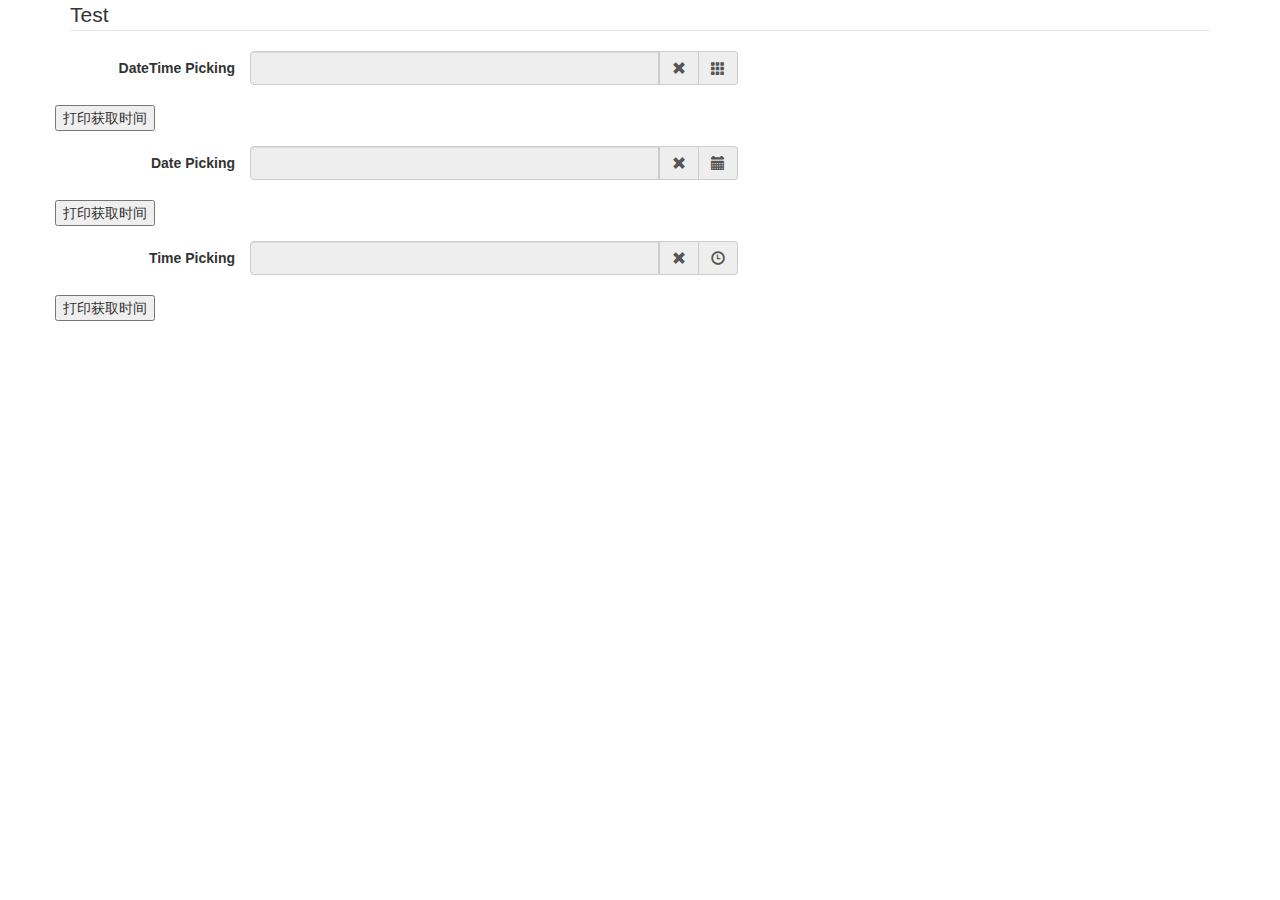
<file: index.html>
<!DOCTYPE html>
<html>
<head>
    <title></title>
    <link href="./libs/css/bootstrap.min.css" rel="stylesheet" media="screen">
    <link href="./libs/data_time_picker/css/bootstrap-datetimepicker.min.css" rel="stylesheet" media="screen">
</head>

<body>
<div class="container">
    <form action="" class="form-horizontal"  role="form">
        <fieldset>
            <legend>Test</legend>
            <div class="form-group">
                <label for="dtp_input1" class="col-md-2 control-label">DateTime Picking</label>
                <div class="input-group date form_datetime col-md-5" data-date="1979-09-16T05:25:07Z" data-date-format="dd MM yyyy - HH:ii p" data-link-field="dtp_input1">
                    <input class="form-control" size="16" type="text" value="" readonly>
                    <span class="input-group-addon"><span class="glyphicon glyphicon-remove"></span></span>
					<span class="input-group-addon"><span class="glyphicon glyphicon-th"></span></span>
                </div>
				<input type="hidden" id="dtp_input1" value="" /><br/>
                <input type="button" name="" value="打印获取时间" onclick="a(this)" data-id="dtp_input1">
            </div>
			<div class="form-group">
                <label for="dtp_input2" class="col-md-2 control-label">Date Picking</label>
                <div class="input-group date form_date col-md-5" data-date="" data-date-format="dd MM yyyy" data-link-field="dtp_input2" data-link-format="yyyy-mm-dd">
                    <input class="form-control" size="16" type="text" value="" readonly>
                    <span class="input-group-addon"><span class="glyphicon glyphicon-remove"></span></span>
					<span class="input-group-addon"><span class="glyphicon glyphicon-calendar"></span></span>
                </div>
				<input type="hidden" id="dtp_input2" value="" /><br/>
                <input type="button" name="" value="打印获取时间" onclick="a(this)" data-id="dtp_input2">
            </div>
			<div class="form-group">
                <label for="dtp_input3" class="col-md-2 control-label">Time Picking</label>
                <div class="input-group date form_time col-md-5" data-date="" data-date-format="hh:ii" data-link-field="dtp_input3" data-link-format="hh:ii">
                    <input class="form-control" size="16" type="text" value="" readonly>
                    <span class="input-group-addon"><span class="glyphicon glyphicon-remove"></span></span>
					<span class="input-group-addon"><span class="glyphicon glyphicon-time"></span></span>
                </div>
				<input type="hidden" id="dtp_input3" value="" /><br/>
                <input type="button" name="" value="打印获取时间" onclick="a(this)" data-id="dtp_input3">
            </div>
        </fieldset>
    </form>
</div>



<script src="./libs/js/jquery.min.js"></script>
<script src="./libs/js/bootstrap.min.js"></script>
<script src="./libs/data_time_picker/js/bootstrap-datetimepicker.js"></script>
<script src="./libs/data_time_picker/js/bootstrap-datetimepicker.zh-CN.js" charset="UTF-8"></script>
<!-- <script src="./libs/data_time_picker/js/bootstrap-datetimepicker.fr.js"></script> -->

<script type="text/javascript">
    function a(_this){
        alert($("#"+$(_this).attr("data-id")).val())
    }
    $('.form_datetime').datetimepicker({
        language:  'zh-CN',
        weekStart: 1,
        todayBtn:  1,
		autoclose: 1,
		todayHighlight: 1,
		startView: 2,
		forceParse: 0,
        showMeridian: 1
    });
	$('.form_date').datetimepicker({
        language:  'zh-CN',
        weekStart: 1,
        todayBtn:  1,
		autoclose: 1,
		todayHighlight: 1,
		startView: 2,
		minView: 2,
		forceParse: 0
    });
	$('.form_time').datetimepicker({
        language:  'zh-CN',
        weekStart: 1,
        todayBtn:  1,
		autoclose: 1,
		todayHighlight: 1,
		startView: 1,
		minView: 0,
		maxView: 1,
		forceParse: 0
    });
</script>

</body>
</html>
</file>
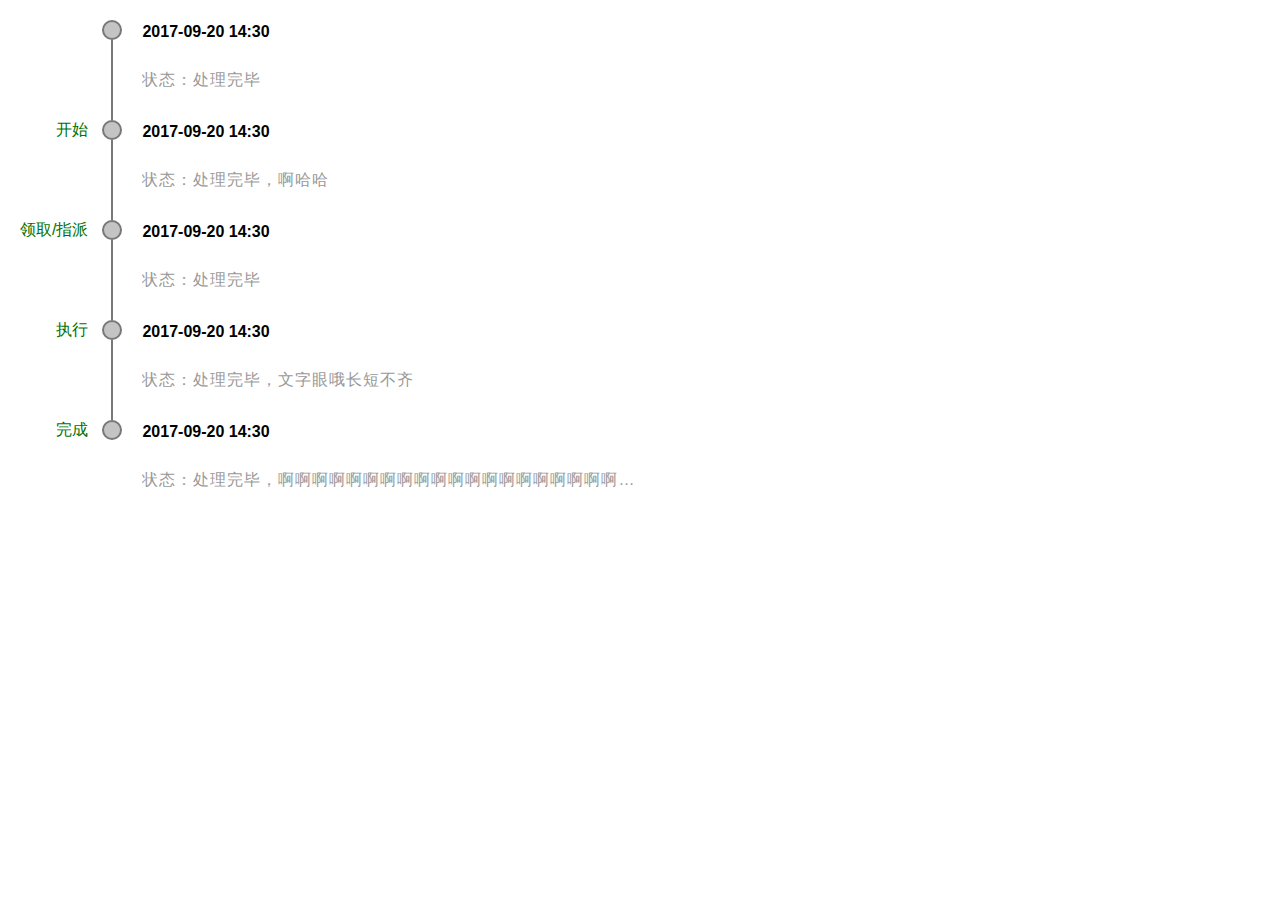
<file: city-progress.html>
<!DOCTYPE html>
<html lang="zh-cmn-Hans">
<head>
    <meta charset="UTF-8">
    <title>城市进度</title>
    <link rel="stylesheet" href="./libs/css/reset.css">
    <link rel="stylesheet" href="./libs/css/city-progress.css">
</head>
<body>

    <div id="cityProgress">

        <!-- <div class="city-box">
            <div class="city active"><span>广州</span></div>
            <div class="city active"><span>南京</span></div>
            <div class="city"><span>北京</span></div>
            <div class="city"><span>西安</span></div>
        </div>

        <div class="msg-box">
            <div>
                <p>时间：2017-09-20 14:30</p>
                <p>状态：处理完毕</p>
            </div>
            <div>
                <p>时间：2017-09-20 14:30</p>
                <p>状态：处理完毕</p>
            </div>
            <div>
                <p>时间：2017-09-20 14:30</p>
                <p>状态：处理完毕</p>
            </div>
            <div>
                <p>时间：2017-09-20 14:30</p>
                <p>状态：处理完毕</p>
            </div>

        </div> -->
    </div>


    <script type="text/javascript" src="./libs/js/jquery-1.8.3.min.js"></script>
    <script type="text/javascript" src="./libs/js/city-progress.js"></script>
    <script type="text/javascript">
        // $(document).ready(function (argument) {
        //     // var text = params[i].name;
        //     var span = $("<span></span>");
        //     span.html("阳关");
        //     var div = $("<div class='city'></div>");
        //     span.appendTo(div);
        //     div.appendTo($(cityProgress));
        //     // div.find("div").attr("class","city active");
        // })

        // console.log(CityProgress);

        CityProgress({
            id:"#cityProgress",
            data: [
                {name: "", active: true, time: "2017-09-20 14:30", status: "状态：处理完毕"},
                {name: "开始", active: true, time: "2017-09-20 14:30", status: "状态：处理完毕，啊哈哈"},
                {name: "领取/指派", active: false, time: "2017-09-20 14:30", status: "状态：处理完毕"},
                {name: "执行", active: false, time: "2017-09-20 14:30", status: "状态：处理完毕，文字眼哦长短不齐"},
                {name: "完成", active: false, time: "2017-09-20 14:30", status: "状态：处理完毕，啊啊啊啊啊啊啊啊啊啊啊啊啊啊啊啊啊啊啊啊啊啊啊啊啊啊啊啊啊啊啊啊啊啊啊,啊啊啊啊啊啊啊啊啊啊啊啊啊啊啊啊啊啊啊啊啊啊啊啊啊啊啊啊啊啊啊啊啊啊啊啊啊"}
            ],
            type: "column"
        });
    </script>
</body>
</html>
</file>
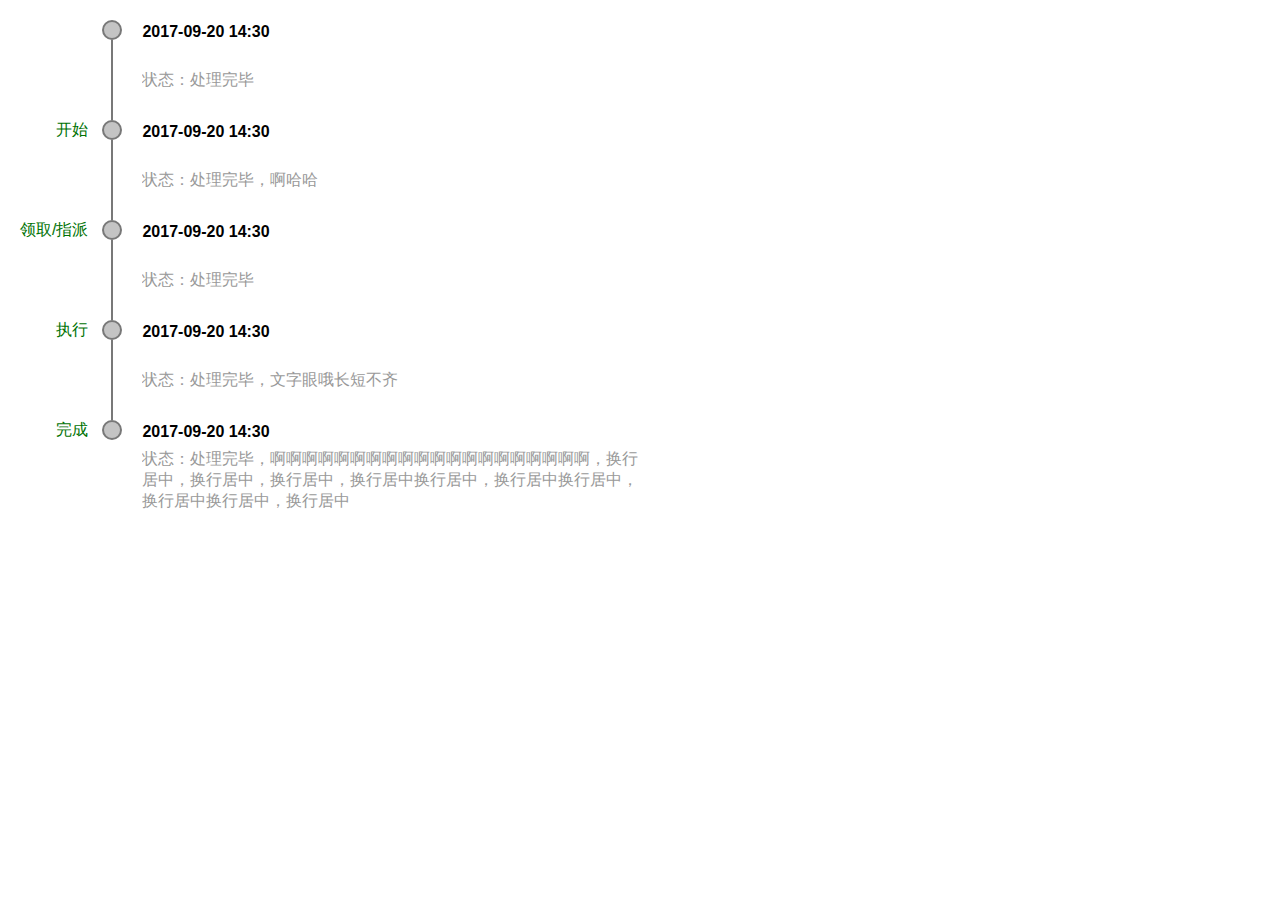
<file: progress.html>
<!DOCTYPE html>
<html lang="zh-cmn-Hans">
<head>
    <meta charset="UTF-8">
    <title>城市进度</title>
    <link rel="stylesheet" href="./libs/css/reset.css">
    <link rel="stylesheet" href="./libs/css/progress.css">
</head>
<body>

    <div id="progress">

        <!-- <div class="city-box">
            <div class="city active"><span>广州</span></div>
            <div class="city active"><span>南京</span></div>
            <div class="city"><span>北京</span></div>
            <div class="city"><span>西安</span></div>
        </div>

        <div class="msg-box">
            <div>
                <p>时间：2017-09-20 14:30</p>
                <p>状态：处理完毕</p>
            </div>
            <div>
                <p>时间：2017-09-20 14:30</p>
                <p>状态：处理完毕</p>
            </div>
            <div>
                <p>时间：2017-09-20 14:30</p>
                <p>状态：处理完毕</p>
            </div>
            <div>
                <p>时间：2017-09-20 14:30</p>
                <p>状态：处理完毕</p>
            </div>

        </div> -->
    </div>


    <script type="text/javascript" src="./libs/js/jquery-1.8.3.min.js"></script>
    <script type="text/javascript" src="./libs/js/progress.js"></script>
    <script type="text/javascript">
        // $(document).ready(function (argument) {
        //     // var text = params[i].name;
        //     var span = $("<span></span>");
        //     span.html("阳关");
        //     var div = $("<div class='city'></div>");
        //     span.appendTo(div);
        //     div.appendTo($(cityProgress));
        //     // div.find("div").attr("class","city active");
        // })

        // console.log(CityProgress);

        Progress({
            id:"#progress",
            data: [
                {name: "", active: true, time: "2017-09-20 14:30", status: "状态：处理完毕"},
                {name: "开始", active: true, time: "2017-09-20 14:30", status: "状态：处理完毕，啊哈哈"},
                {name: "领取/指派", active: false, time: "2017-09-20 14:30", status: "状态：处理完毕"},
                {name: "执行", active: false, time: "2017-09-20 14:30", status: "状态：处理完毕，文字眼哦长短不齐"},
                {name: "完成", active: false, time: "2017-09-20 14:30", status: "状态：处理完毕，啊啊啊啊啊啊啊啊啊啊啊啊啊啊啊啊啊啊啊啊，换行居中，换行居中，换行居中，换行居中换行居中，换行居中换行居中，换行居中换行居中，换行居中"}
            ],
            type: "column"
        });
    </script>
</body>
</html>
</file>
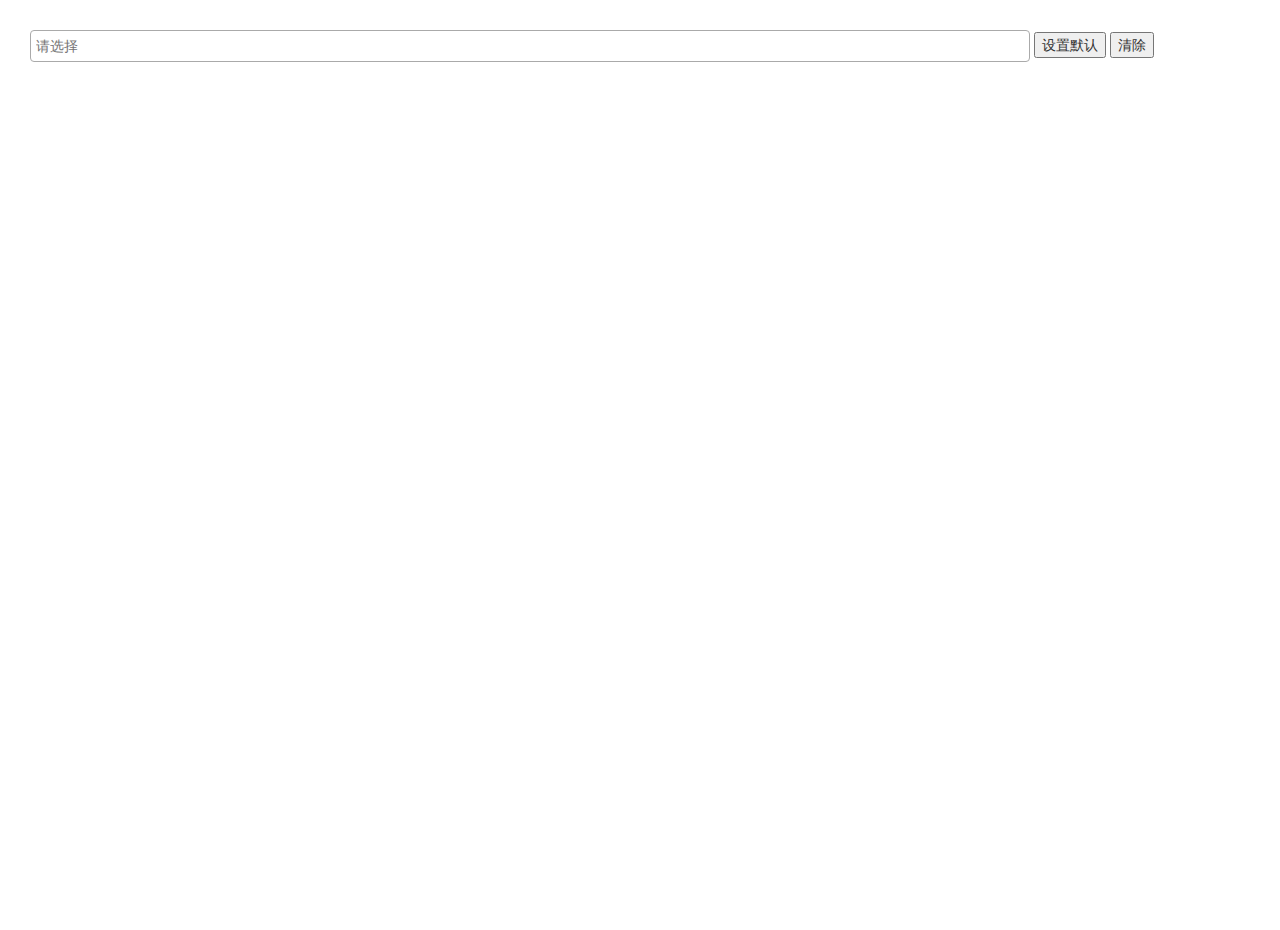
<file: select.html>
<!DOCTYPE html>
<html lang="en">
<head>
	<meta charset="UTF-8">
	<title>select</title>
	<link rel="stylesheet" type="text/css" href="libs/select/css/select2.min.css">

	  <link rel="stylesheet" href="./libs/css/bootstrap.min.css">

	  <link rel="stylesheet" href="./libs/css/common.css">
	  <link rel="stylesheet" href="./libs/css/boot_revise.css">
	<script src="./libs/js/jquery.min.js"></script>
	<script src="libs/select/js/select2.full.min.js"></script>
	<script src="libs/select/js/i18n/zh-CN.js"></script>

</head>
<body style="margin:30px;">
	<select class="select2_demo" style="width:1000px;" multiple="multiple">
	  <option value="AL">Alabama</option>
	  <option value="CA">CACACA</option>
	  <option value="Wy">Wyoming</option>
	</select>
	<input type="button" class="set_default" value="设置默认">
	<input type="button" class="clear_select" value="清除">
    <script type="text/javascript">
    	var data = [{ id: 0, text: 'enhancement' },
    		{ id: 1, text: 'bug' },
    		{ id: 2, text: 'duplicate' },
    		{ id: 3, text: 'invalid' },
    		{ id: 4, text: 'wontfix' }];
    </script>
	<script type="text/javascript">
		var $exampleMulti;
		$(document).ready(function() {
		  $exampleMulti = $(".select2_demo").select2({
		  	data:data,
		  	placeholder:"请选择",
		  	allowClear:true
		  });
		});



		 // = $(".js-example-programmatic-multi").select2();
		$(".set_default").on("click", function () { $exampleMulti.val(["CA", "AL"]).trigger("change"); });
		$(".clear_select").on("click", function () { $exampleMulti.val(null).trigger("change"); });

	</script>
</body>
</html>
</file>
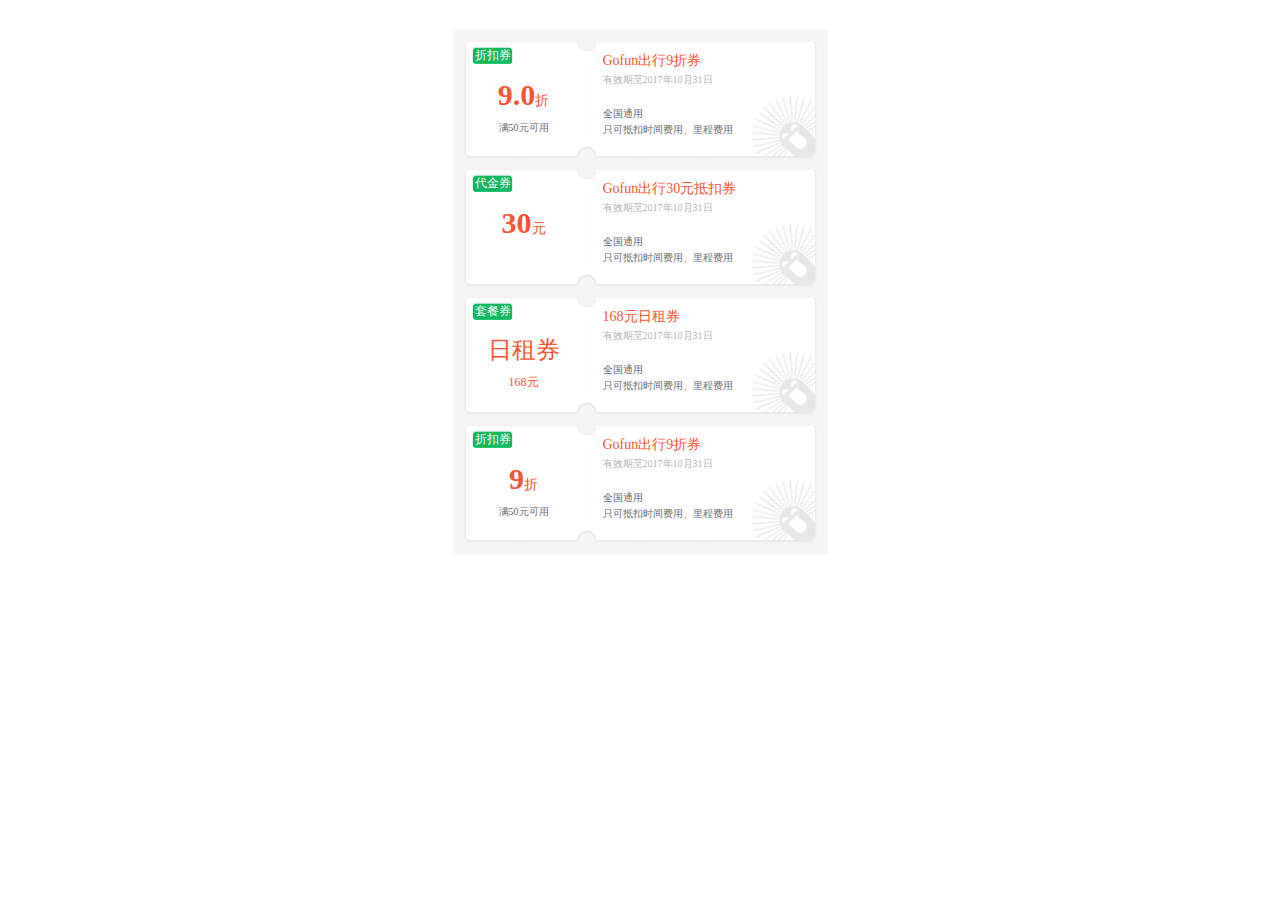
<file: ticket.html>
<!DOCTYPE html>
<html lang="zh-cmn-Hans">
<head>
    <meta charset="UTF-8">
    <title>Ticket - 3 Types</title>
    <link rel="stylesheet" href="./libs/css/ticket.css">
</head>
<body>
    <div id="ticket">

    </div>

    <script type="text/javascript" src="./libs/js/jquery-1.8.3.min.js"></script>
    <script type="text/javascript" src="./libs/js/ticket.js"></script>
    <script type="text/javascript">
        /**
         * 使用说明
         * 此文件可看作一个demo
         *
         * 函数：ticketFn(el, arr);
         * el：是表示选择器的字符串
         * arr：是一个数组，其元素为js对象
         */
        ticketFn("#ticket", [
            {
                type: 1,
                name: "折扣券",
                text: "9.0",
                desc: "满50元可用",

                content: "Gofun出行9折券",
                date: "有效期至2017年10月31日",
            },
            {
                type: 2,
                name: "代金券",
                text: 30,
                // desc: "满50元可用",

                content: "Gofun出行30元抵扣券",
                date: "有效期至2017年10月31日",
            },
            {
                type: 3,
                name: "套餐券",
                text: "日租券",
                desc: "168元",

                content: "168元日租券",
                date: "有效期至2017年10月31日",
            },
            {
                type: 1,
                name: "折扣券",
                text: 9.0,
                desc: "满50元可用",

                content: "Gofun出行9折券",
                date: "有效期至2017年10月31日",
            }
        ]);
    </script>
</body>
</html>
</file>
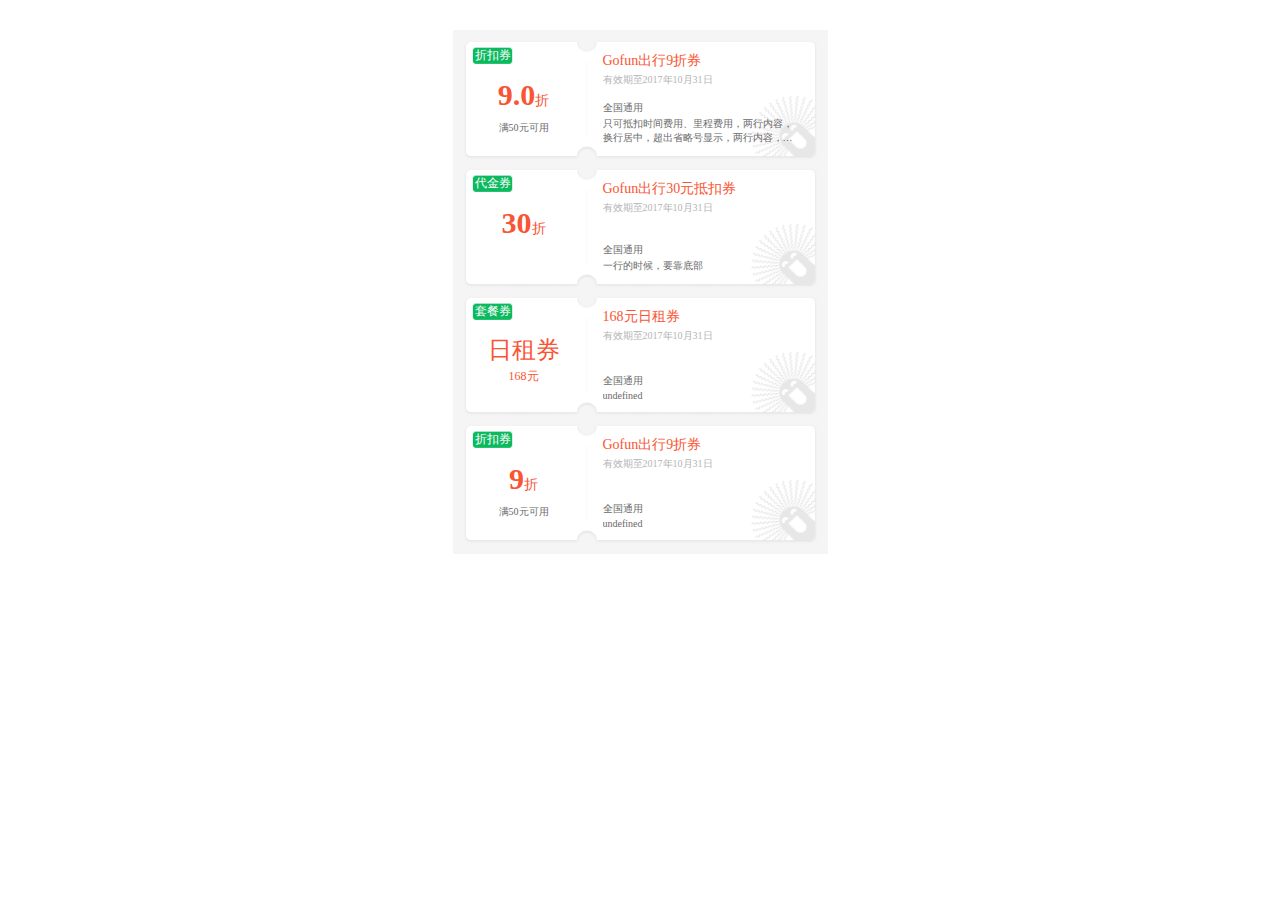
<file: views/ticket/ticket.html>
<!DOCTYPE html>
<html lang="zh-cmn-Hans">
<head>
    <meta charset="UTF-8">
    <title>Ticket - 3 Types</title>
    <link rel="stylesheet" href="./css/ticket.css">
</head>
<body>
    <!-- 这个容器使用时自己写 -->
    <div id="ticket">

    </div>

    <script type="text/javascript" src="./js/jquery-1.8.3.min.js"></script>
    <script type="text/javascript" src="./js/ticket.js"></script>
    <script type="text/javascript">
        /**
         * 使用说明
         * 此文件可看作一个demo
         *
         * 函数：ticketFn(el, arr);
         * el：是表示选择器的字符串
         * arr：是一个数组，其元素为js对象，几条数据，就按类型展示几个，一个也可以
         */
        ticketFn("#ticket", [
            {
                type: 1,
                text: "9.0",  // 注意了，若有小数点，用String类型，和第52行对比页面结果
                desc: "满50元可用",

                content: "Gofun出行9折券",
                date: "有效期至2017年10月31日",
                scope2: "只可抵扣时间费用、里程费用，两行内容，换行居中，超出省略号显示，两行内容，换行居中，超出省略号显示"
            },
            {
                type: 2,
                text: 30,
                // desc: "满50元可用",

                content: "Gofun出行30元抵扣券",
                date: "有效期至2017年10月31日",
                scope2: "一行的时候，要靠底部"
            },
            {
                type: 3,
                name: "套餐券",
                text: "日租券",
                desc: "168元",

                content: "168元日租券",
                date: "有效期至2017年10月31日",
            },
            {
                type: 1,
                text: 9.0,
                desc: "满50元可用",

                content: "Gofun出行9折券",
                date: "有效期至2017年10月31日",
            }
        ]);
    </script>
</body>
</html>
</file>
<file: libs/css/city-progress.css>
@charset "utf-8";

body {
    font-size: 16px;
}
/*大容器*/
#cityProgress {
    width: 100%;
    padding: 20px 0;
    text-align: center;
}

/*======================= 这是行 =======================*/

.city {
    display: inline-block;
    /*解决缝隙问题*/
    margin-right: -5px;
}
.city span{
    display: inline-block;
    width: 50px;
    height: 50px;
    overflow: hidden;
    /*line-height: 50px;*/

    /*文字垂直居中*/
    padding: 10px 0;
    text-align: center;
    background-color: #fff;
    color: #ccc;

    border-radius: 50%;
    border: 5px solid #ccc;
    vertical-align: middle;
}
.active span{
    color: #fff;
    background-color: #00b8f5;

}

/*左右的连线*/
.city::before {
    content: "";
    display: inline-block;
    width: 50px;
    height: 4px;
    vertical-align: middle;
    background: #ccc;
}
.city::after {
    content: "";
    display: inline-block;
    width: 50px;
    height: 4px;
    vertical-align: middle;
    background: #ccc;
}

/*激活的城市状态*/
.active::before {
    content: "";
    display: inline-block;
    width: 50px;
    height: 4px;
    vertical-align: middle;
    background: #00b8f5;
}
.active::after {
    content: "";
    display: inline-block;
    width: 50px;
    height: 4px;
    vertical-align: middle;
    background: #00b8f5;
}

/*第一个左侧*/
.city:first-of-type::before {
    display: none;
}
/*最后一个右侧*/
.city:last-of-type::after {
    display: none;
}
/*最后一个激活的右侧*/
/*.active:last-of-type::after {
    content: "";
    display: inline-block;
    width: 50px;
    height: 4px;
    vertical-align: middle;
    background: #ccc;
}*/

/*状态信息*/
.msg-box {
    padding-top: 20px;
}
.msg-box div {
    display: inline-block;
    width: auto;
    border: 1px solid #ccc;
    padding: 2px;

    /*margin-right: -5px;*/
    margin: 0 5px;
}
.msg-box div p {
    text-align: left;
    /*font-size: 12px;*/
}


/*=========================这是列=========================*/

* {
    margin: 0;
    padding: 0;
    box-sizing: border-box;
}
.clearfix {
    content: "";
    display: block;
    clear: both;
}
.title-box{
    float: left;
    width: auto;
    margin-left: 20px;
}
.city-box {
    /*float: left;*/
    width: auto;
    margin: 0 20px 0 14px;
}
.col-title {
    display: block;
    height: 100px;
    line-height: 100px;
    width: auto;
    color: #007203;
    text-align: right;
}
.col-title:first-of-type {
    height: 60px;
    line-height: 20px;
}
.col-span {
    display: block;
    margin: 0 auto;
    text-align: center;
}
.col-text {
    width: 20px;
    height: 20px;
    /*line-height: 50px;*/

    border-radius: 50%;
    border: 2px solid #787878;
    background: #c4c4c4;
    color: #ccc;

    /*padding: 8px 0;*/
}

/*连线默认样式*/
.col-before {
    display: block;
    width: 2px;
    height: 40px;
    background: #787878;
}
.col-after {
    display: block;
    width: 2px;
    height: 40px;
    background: #787878;
}

/*去掉头和尾*/
.col-city:first-of-type .col-before{
    display: none;
}
.col-city:last-of-type .col-after{
    display: none;
}

/*激活状态*/
/*.col-active {
    background: blue;
    color: #fff;
}*/

.msg-box {
    /*float: left;*/
    padding: 0;
}
.col-time {
    height: 20px;
    line-height: 20px;
    color: #000;
    font-weight: 600;
    padding-top: 2px;
}
.col-msg {
    height: 80px;
    line-height: 80px;
    max-width: 500px;
    color: #999;
    /*text-indent: 2em;*/

    /*省略号*/
    overflow: hidden;
    white-space: nowrap;
    text-overflow: ellipsis;
    letter-spacing: 1px;
}
.msg-box .msg-item {
    display: block;
    width: auto;
    margin: 0;
    padding: 0;
    border: none;
}
</file>
<file: libs/css/progress.css>
@charset "utf-8";

body {
    font-size: 16px;
}
/*大容器*/
#progress {
    width: 100%;
    padding: 20px 0;
    text-align: center;
}

/*======================= 这是行 =======================*/

.city {
    display: inline-block;
    /*解决缝隙问题*/
    margin-right: -5px;
}
.city span{
    display: inline-block;
    width: 50px;
    height: 50px;
    overflow: hidden;
    /*line-height: 50px;*/

    /*文字垂直居中*/
    padding: 10px 0;
    text-align: center;
    background-color: #fff;
    color: #ccc;

    border-radius: 50%;
    border: 5px solid #ccc;
    vertical-align: middle;
}
.active span{
    color: #fff;
    background-color: #00b8f5;

}

/*左右的连线*/
.city::before {
    content: "";
    display: inline-block;
    width: 50px;
    height: 4px;
    vertical-align: middle;
    background: #ccc;
}
.city::after {
    content: "";
    display: inline-block;
    width: 50px;
    height: 4px;
    vertical-align: middle;
    background: #ccc;
}

/*激活的城市状态*/
.active::before {
    content: "";
    display: inline-block;
    width: 50px;
    height: 4px;
    vertical-align: middle;
    background: #00b8f5;
}
.active::after {
    content: "";
    display: inline-block;
    width: 50px;
    height: 4px;
    vertical-align: middle;
    background: #00b8f5;
}

/*第一个左侧*/
.city:first-of-type::before {
    display: none;
}
/*最后一个右侧*/
.city:last-of-type::after {
    display: none;
}
/*最后一个激活的右侧*/
/*.active:last-of-type::after {
    content: "";
    display: inline-block;
    width: 50px;
    height: 4px;
    vertical-align: middle;
    background: #ccc;
}*/

/*状态信息*/
.msg-box {
    padding-top: 20px;
}
.msg-box div {
    display: inline-block;
    width: auto;
    border: 1px solid #ccc;
    padding: 2px;

    /*margin-right: -5px;*/
    margin: 0 5px;
}
.msg-box div p {
    text-align: left;
    /*font-size: 12px;*/
}


/*=========================这是列=========================*/

* {
    margin: 0;
    padding: 0;
    box-sizing: border-box;
}
.clearfix {
    content: "";
    display: block;
    clear: both;
}
.title-box{
    float: left;
    width: auto;
    margin-left: 20px;
}
.city-box {
    /*float: left;*/
    width: auto;
    margin: 0 20px 0 14px;
}
.col-title {
    display: block;
    height: 100px;
    line-height: 100px;
    width: auto;
    color: #007203;
    text-align: right;
}
.col-title:first-of-type {
    height: 60px;
    line-height: 20px;
}
.col-span {
    display: block;
    margin: 0 auto;
    text-align: center;
}
.col-text {
    width: 20px;
    height: 20px;
    /*line-height: 50px;*/

    border-radius: 50%;
    border: 2px solid #787878;
    background: #c4c4c4;
    color: #ccc;

    /*padding: 8px 0;*/
}

/*连线默认样式*/
.col-before {
    display: block;
    width: 2px;
    height: 40px;
    background: #787878;
}
.col-after {
    display: block;
    width: 2px;
    height: 40px;
    background: #787878;
}

/*去掉头和尾*/
.col-city:first-of-type .col-before{
    display: none;
}
.col-city:last-of-type .col-after{
    display: none;
}

/*激活状态*/
/*.col-active {
    background: blue;
    color: #fff;
}*/

.msg-box {
    /*float: left;*/
    padding: 0;
}
.col-time {
    height: 20px;
    line-height: 20px;
    color: #000;
    font-weight: 600;
    padding-top: 2px;
}
.msg-box .col-msg-box {
    display: block;
    border: none;
    margin: 0;
    padding: 0;

    height: 80px;
    display: table;

    overflow: hidden;
}
.col-msg {
    /*height: 80px;
    line-height: 80px;*/
    max-width: 500px;
    color: #999;
    /*text-indent: 2em;*/

    /*省略号*/
   /* overflow: hidden;
    white-space: nowrap;
    text-overflow: ellipsis;
    letter-spacing: 1px;*/

    display: table-cell;
    vertical-align: middle;
}
.msg-box .msg-item {
    display: block;
    width: auto;
    margin: 0;
    padding: 0;
    border: none;
}
</file>
<file: libs/css/common.css>
html,body{
	height:100%;
}
.min-3em{min-width:3em;}
.min-4em{min-width:4em;}
</file>
<file: libs/css/boot_revise.css>
@media (min-width: 768px) {
	.form-horizontal .control-label {
	    text-align: right;
	    margin-bottom: 0;
	    margin: 0;
	    padding: 0;
	    padding-top: 7px;
	}
}
</file>
<file: libs/css/ticket.css>
@charset "utf-8";

* {
    margin: 0;
    padding: 0;
    box-sizing: border-box;
}
/*ticket内层容器*/
#ticket-content {
    width: 375px;
    padding: 10px;
    margin: 30px auto;

    background: #f5f5f5;
    /*box-shadow: 5px 5px 5px #ddd;*/
}
#ticket-content>div {
    width: 355px;
    height: 120px;

    display: flex;

    background: url(../images/img_ticket.png) no-repeat center center;
    background-size: 100% 100%;
    margin-bottom: 8px;
}
#ticket-content>div:last-of-type {
    margin-bottom: 0;
}
/*左侧*/
.ticket-left {
    width: 122px;
}
/*类型*/
.type {
    font-family: PingFangSC-Regular;
    font-size: 12px;
    color: #fff;

    margin-left: 12px;
    margin-top: 7px;
}
/*面值*/
.type-text {
    font-family: AvantiBold;
    font-size: 14px;
    color: #F95434;
    text-align: center;
    margin-top: 14px;
}
.type-text span {
    font-size: 30px;
    font-weight: 700;
}
/*描述*/
.type-desc-discount {
    font-family: PingFangSC-Regular;
    font-size: 10px;
    color: #696969;
    text-align: center;
    margin-top: 9px;
}
.type-text-combo {
    font-family: PingFangSC-Semibold;
    font-size: 24px;
    color: #F95434;
}
.type-desc-combo {
    font-family: PingFangSC-Regular;
    font-size: 12px;
    color: #F95434;
    margin-top: 8px;
    text-align: center;
}
/*右侧*/
.ticket-right {
    padding: 12px 0 15px 18px;

    font-family: PingFangSC-Regular;
    font-size: 10px;
    color: #696969;
}
.type-content {
    font-family: .PingFangSC-Regular;
    font-size: 14px;
    color: #F95434;
    margin-bottom: 3px;
}
.type-date {
    color: #b4b4b4;
    margin-bottom: 20px;
}
.type-scope1 {
    margin-bottom: 2px;
}
</file>
<file: views/ticket/css/ticket.css>
@charset "utf-8";

* {
    margin: 0;
    padding: 0;
    box-sizing: border-box;
}
/*ticket内层容器*/
#ticket-content {
    width: 375px;
    padding: 10px;
    margin: 30px auto;

    background: #f5f5f5;
    /*box-shadow: 5px 5px 5px #ddd;*/
}
#ticket-content>div {
    width: 355px;
    height: 120px;

    display: flex;

    background: url(../img_ticket.png) no-repeat center center;
    background-size: 100% 100%;
    margin-bottom: 8px;
}
#ticket-content>div:last-of-type {
    margin-bottom: 0;
}
/*左侧-容器*/
.ticket-left {
    width: 122px;
}
/*类型*/
.type {
    font-family: PingFangSC-Regular;
    font-size: 12px;
    color: #fff;

    margin-left: 12px;
    margin-top: 7px;
}
/*面值*/
.type-text {
    font-family: AvantiBold;
    font-size: 14px;
    color: #F95434;
    text-align: center;
    margin-top: 14px;
}
.type-text span {
    font-size: 30px;
    font-weight: 700;
}
/*描述*/
.type-desc-discount {
    font-family: PingFangSC-Regular;
    font-size: 10px;
    color: #696969;
    text-align: center;
    margin-top: 9px;
}
.type-text-combo {
    font-family: PingFangSC-Semibold;
    font-size: 24px;
    color: #F95434;
}
.type-desc-combo {
    font-family: PingFangSC-Regular;
    font-size: 12px;
    color: #F95434;
    margin-top: 2px;
    text-align: center;
}
/*右侧-容器*/
.ticket-right {
    position: relative;
    width: 233px;
    padding: 12px 20px 15px 18px;
    /*margin-right: 25px;*/

    font-family: PingFangSC-Regular;
    font-size: 10px;
    color: #696969;
}
.type-content {
    font-family: .PingFangSC-Regular;
    font-size: 14px;
    color: #F95434;
    margin-bottom: 3px;
}
.type-date {
    color: #b4b4b4;
    margin-bottom: 5px;
}
/*此容器定位在底部*/
.scope-box {
    position: absolute;
    width: 195px;
    bottom: 15px;
}
.type-scope1 {
    margin-bottom: 2px;
}
.type-scope2 {
    overflow:hidden;
    text-overflow: ellipsis;
    display:-webkit-box;
    -webkit-line-clamp:2;
    -webkit-box-orient:vertical;
}
</file>
